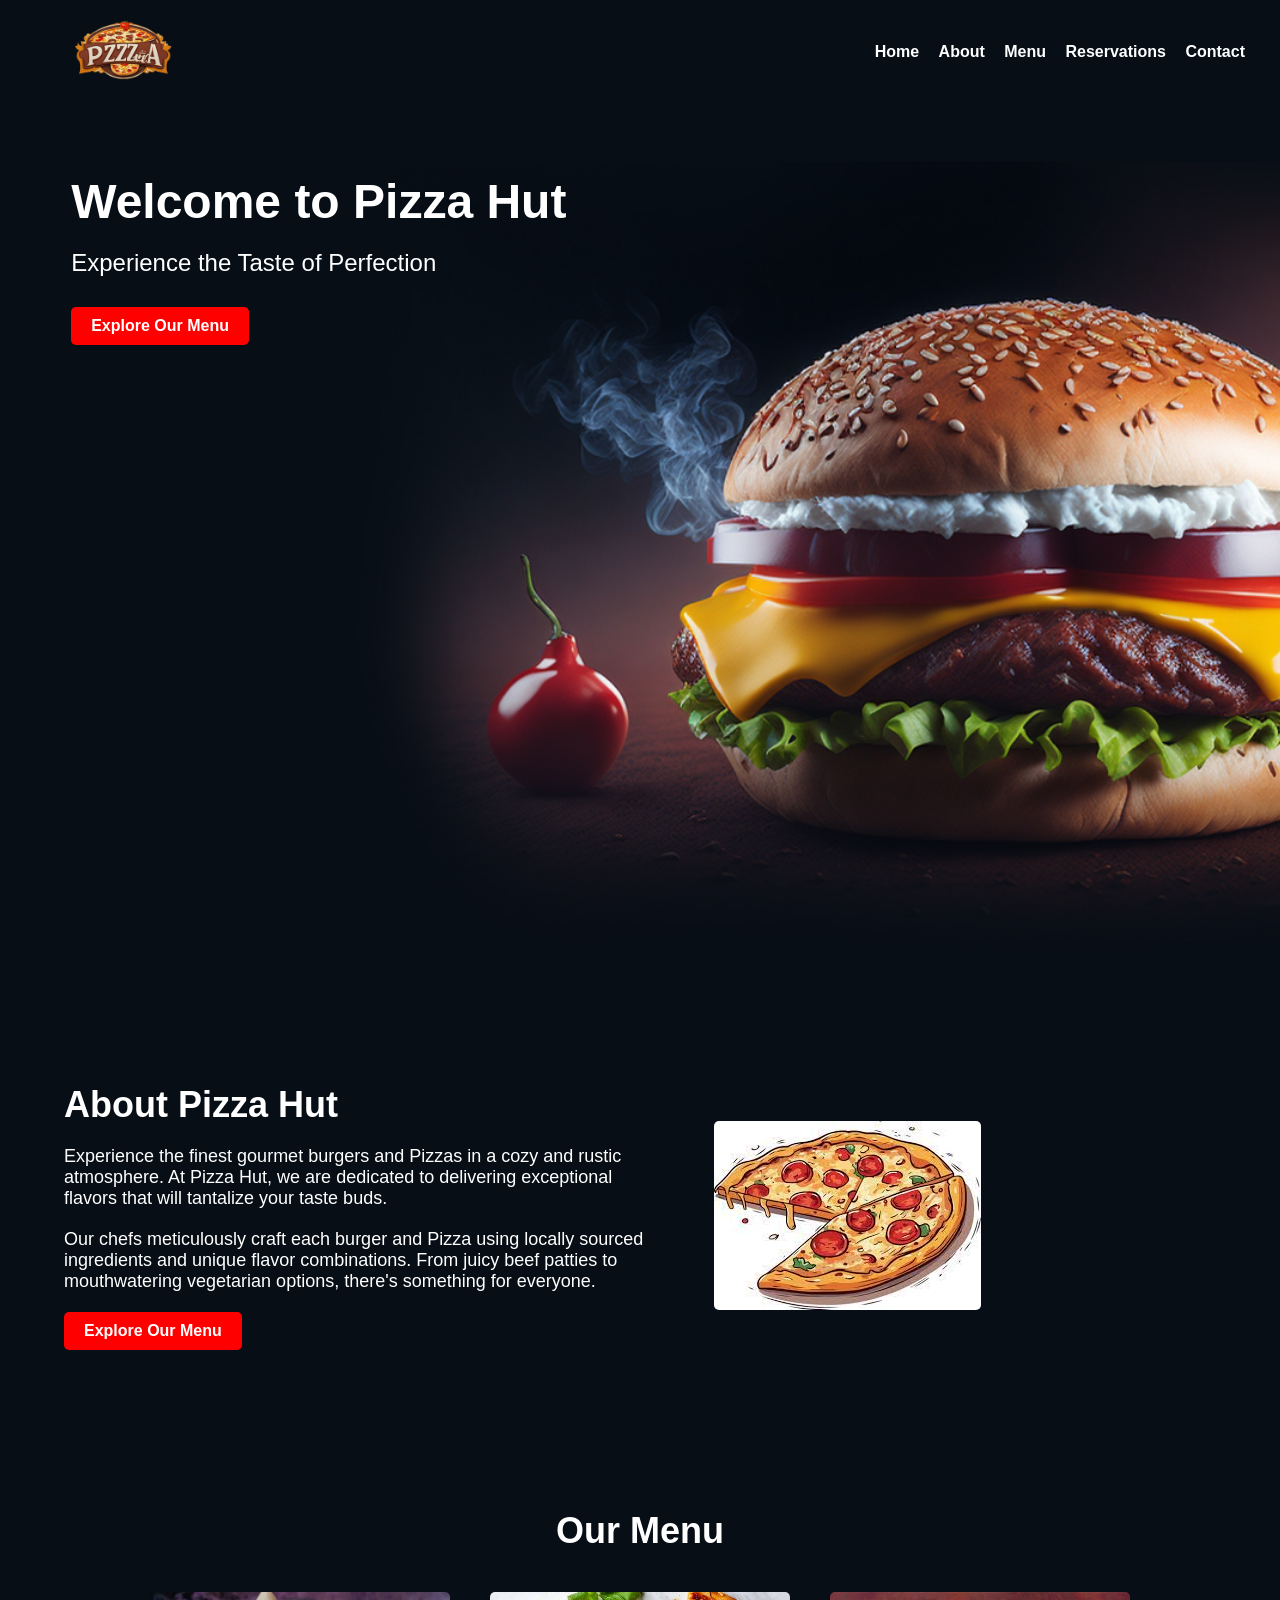
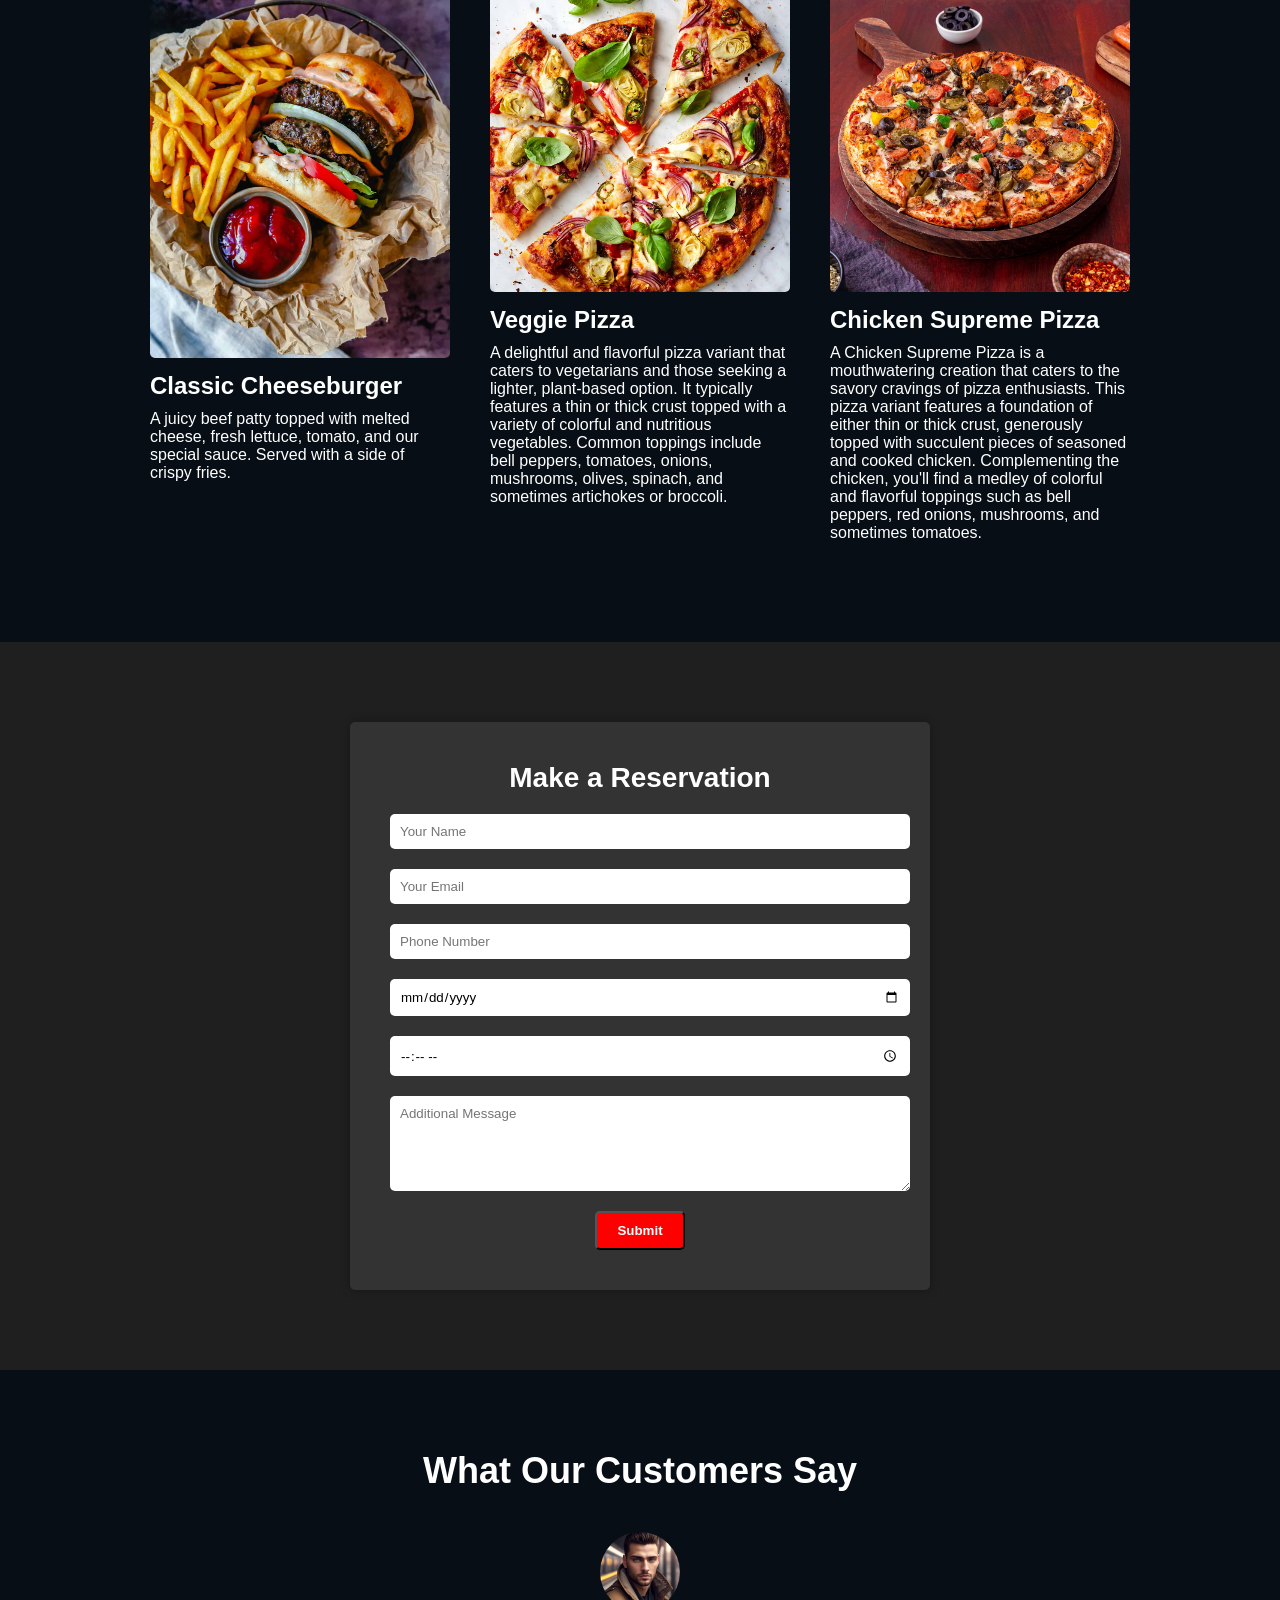
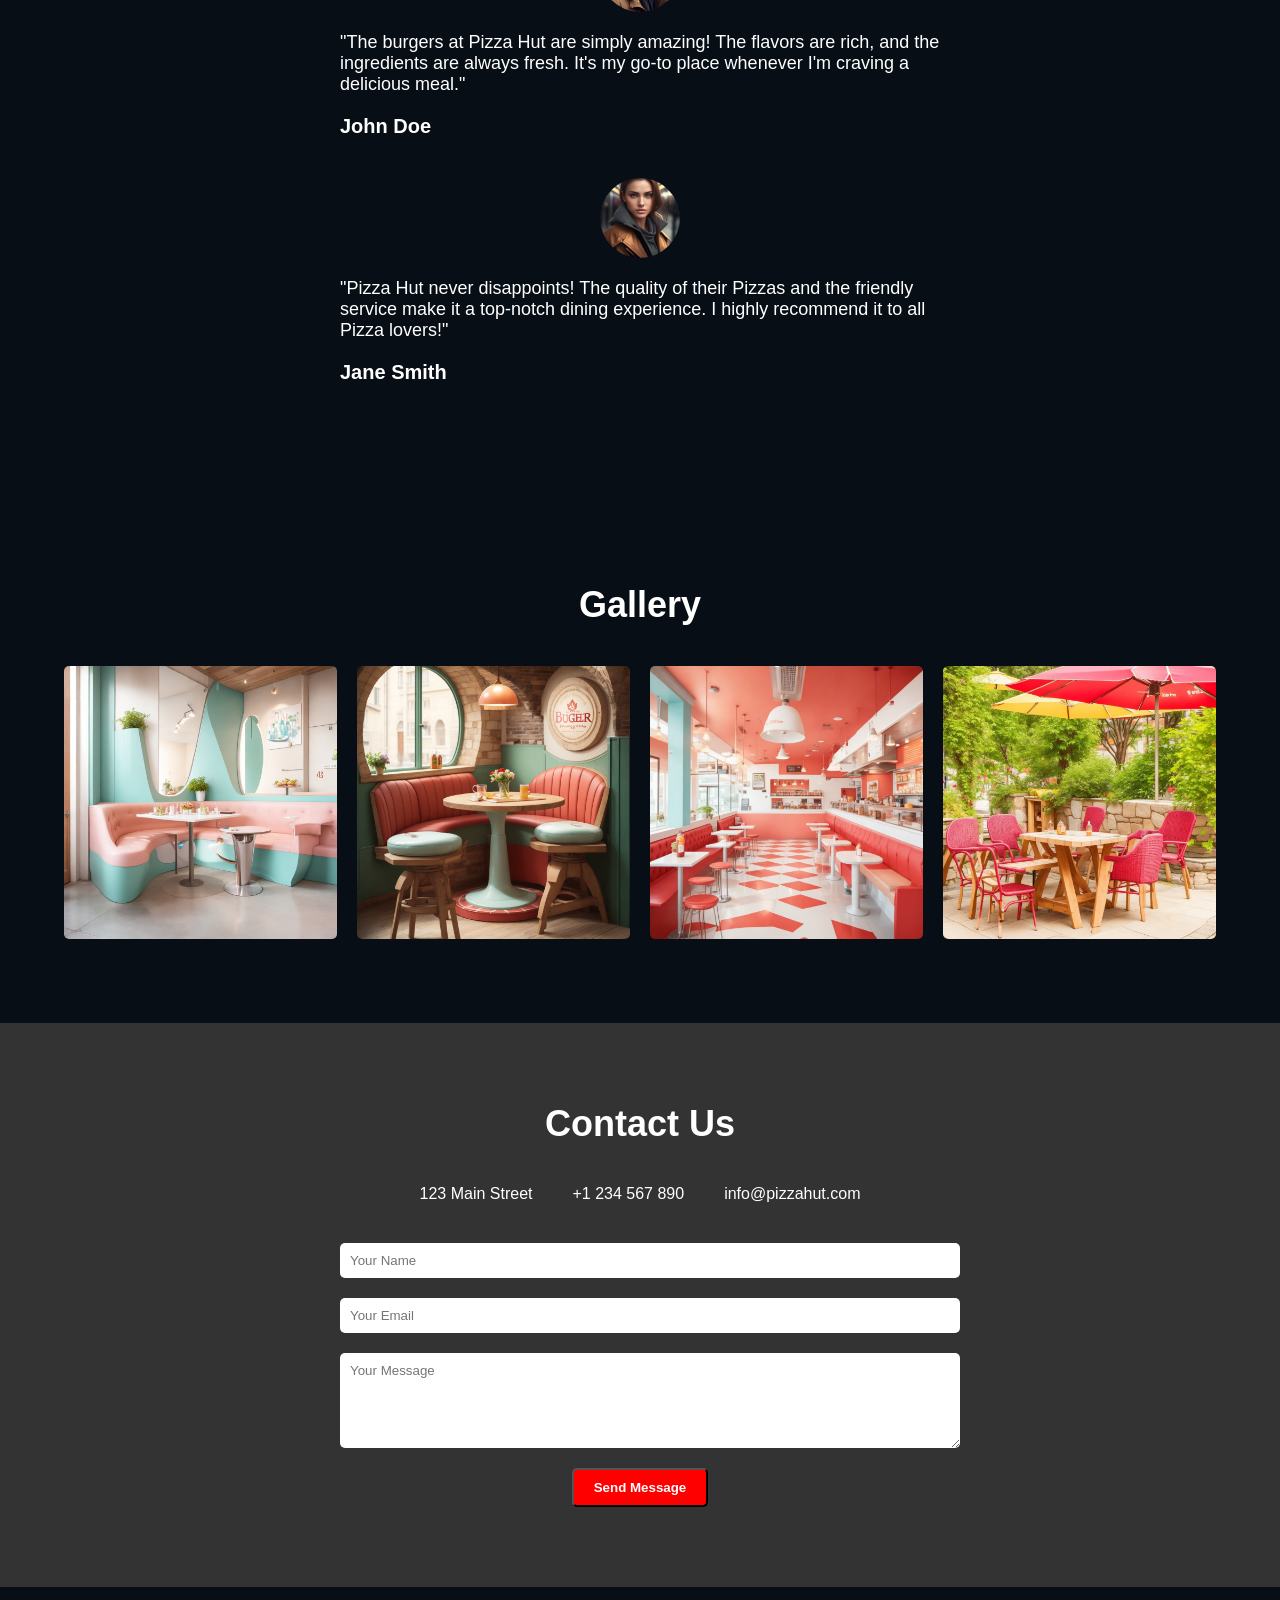
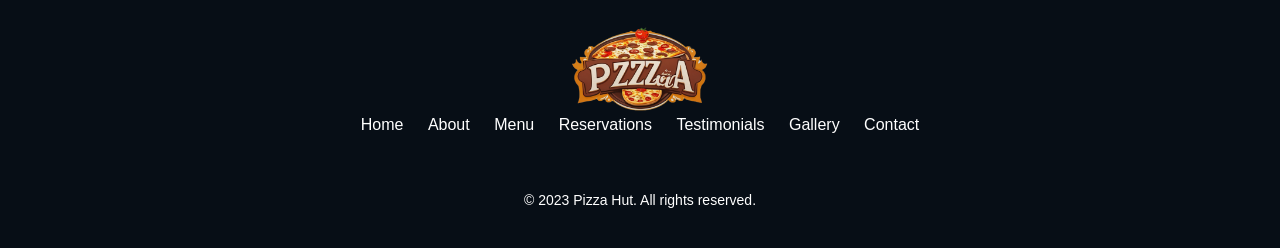
<file: TASK1/index.html>
<!DOCTYPE html>
<html>
<head>

  <title>Pizza Hut</title>
  <link rel="stylesheet" type="text/css" href="style.css">


</head>

<body>
	<header>
	  <div class="logo">
		<img src="iconlogo1.png" alt="Pizza Hut Logo">
	  </div>
	  <nav>
		<ul>
		  <li><a href="#home">Home</a></li>
		  <li><a href="#about">About</a></li>
		  <li><a href="#menu">Menu</a></li>
		  <li><a href="#reservations">Reservations</a></li>
		  <li><a href="#contact">Contact</a></li>
		</ul>
	  </nav>
	</header>

<section class="hero">
  <div class="hero-content">
    <h1>Welcome to Pizza Hut</h1>
    <p>Experience the Taste of Perfection</p>
    <a href="#menu" class="btn">Explore Our Menu</a>
  </div>
</section>

<section class="about dark-theme">
  <div class="about-content">
    <h2>About Pizza Hut</h2>
    <p>Experience the finest gourmet burgers and Pizzas in a cozy and rustic atmosphere. At Pizza Hut, we are dedicated to delivering exceptional flavors that will tantalize your taste buds.</p>
    <p>Our chefs meticulously craft each burger and Pizza using locally sourced ingredients and unique flavor combinations. From juicy beef patties to mouthwatering vegetarian options, there's something for everyone.</p>
    <a href="#menu" class="btn">Explore Our Menu</a>
  </div>
  <div class="about-image">
    <img src="download.jpeg" alt="About Image">
  </div>
</section>


<section class="menu">
  <h2>Our Menu</h2>
  <div class="menu-items">
    <div class="menu-item">
      <img src="Double-Double-Cheeseburger-with-Fries-Recipe-scaled.jpg" alt="Burger 1">
      <h3>Classic Cheeseburger</h3>
      <p>A juicy beef patty topped with melted cheese, fresh lettuce, tomato, and our special sauce. Served with a side of crispy fries.</p>
    </div>
    <div class="menu-item">
      <img src="vegetarian-pizza.jpg" alt="Burger 2">
      <h3>Veggie Pizza</h3>
      <p>A delightful and flavorful pizza variant that caters to vegetarians and those seeking a lighter, plant-based option. It typically features a thin or thick crust topped with a variety of colorful and nutritious vegetables. Common toppings include bell peppers, tomatoes, onions, mushrooms, olives, spinach, and sometimes artichokes or broccoli.</p>
    </div>
    <div class="menu-item">
      <img src="Chicken-Supreme-1.jpeg" alt="Burger 3">
      <h3>Chicken Supreme Pizza</h3>
      <p>A Chicken Supreme Pizza is a mouthwatering creation that caters to the savory cravings of pizza enthusiasts. This pizza variant features a foundation of either thin or thick crust, generously topped with succulent pieces of seasoned and cooked chicken. Complementing the chicken, you'll find a medley of colorful and flavorful toppings such as bell peppers, red onions, mushrooms, and sometimes tomatoes.</p>
    </div>
  </div>
</section>

<section class="reservations">
  <div class="reservation-form">
    <h2>Make a Reservation</h2>
    <form>
      <input type="text" name="name" placeholder="Your Name" required>
      <input type="email" name="email" placeholder="Your Email" required>
      <input type="tel" name="phone" placeholder="Phone Number" required>
      <input type="date" name="date" required>
      <input type="time" name="time" required>
      <textarea name="message" placeholder="Additional Message" rows="5"></textarea>
      <button type="submit">Submit</button>
    </form>
  </div>
</section>


<section class="testimonials">
  <h2>What Our Customers Say</h2>
  <div class="testimonial">
    <img src="customer1.jpg" alt="Customer 1">
    <p>"The burgers at Pizza Hut are simply amazing! The flavors are rich, and the ingredients are always fresh. It's my go-to place whenever I'm craving a delicious meal."</p>
    <h4>John Doe</h4>
  </div>
  <div class="testimonial">
    <img src="customer2.jpg" alt="Customer 2">
    <p>"Pizza Hut never disappoints! The quality of their Pizzas and the friendly service make it a top-notch dining experience. I highly recommend it to all Pizza lovers!"</p>
    <h4>Jane Smith</h4>
  </div>
</section>


<section class="gallery">
  <h2>Gallery</h2>
  <div class="image-grid">
    <div class="image-item">
      <img src="gallery1.jpg" alt="Image 1">
    </div>
    <div class="image-item">
      <img src="gallery2.jpg" alt="Image 2">
    </div>
    <div class="image-item">
      <img src="gallery3.jpg" alt="Image 3">
    </div>
    <div class="image-item">
      <img src="gallery4.jpg" alt="Image 4">
    </div>
  </div>
</section>

<section class="contact">
  <div class="contact-container">
    <h2>Contact Us</h2>
    <div class="contact-info">
      <div class="info-item">
        <i class="fas fa-map-marker-alt"></i>
        <p>123 Main Street</p>
      </div>
      <div class="info-item">
        <i class="fas fa-phone-alt"></i>
        <p>+1 234 567 890</p>
      </div>
      <div class="info-item">
        <i class="fas fa-envelope"></i>
        <p>info@pizzahut.com</p>
      </div>
    </div>
    <form class="contact-form">
      <input type="text" name="name" placeholder="Your Name" required>
      <input type="email" name="email" placeholder="Your Email" required>
      <textarea name="message" placeholder="Your Message" rows="5" required></textarea>
      <button type="submit">Send Message</button>
    </form>
  </div>
</section>




<footer class="footer">
  <div class="footer-content">
    <div class="footer-logo">
      <img src="iconlogo1.png" alt="Logo">
    </div>
    <nav class="footer-links">
      <a href="#">Home</a>
      <a href="#">About</a>
      <a href="#">Menu</a>
      <a href="#">Reservations</a>
      <a href="#">Testimonials</a>
      <a href="#">Gallery</a>
      <a href="#">Contact</a>
    </nav>
    <div class="footer-social">
      <a href="#"><i class="fab fa-facebook"></i></a>
      <a href="#"><i class="fab fa-twitter"></i></a>
      <a href="#"><i class="fab fa-instagram"></i></a>
    </div>
  </div>
  <p class="footer-text">&copy; 2023 Pizza Hut. All rights reserved.</p>
</footer>


</body>
</file>
<file: TASK1/style.css>
*{
    margin: 0;
    padding: 0;
    font-family: 'Noto Sans', sans-serif;
}
/*header*/

header {
  background-color: #070e16;
  padding: 20px;
  display: flex;
  align-items: center;
  justify-content: space-between;
}

.logo img {
  height: 60px;
  margin-left:50px;
}

nav ul {
  list-style: none;
  margin: 0;
  padding: 0;
}

nav ul li {
  display: inline-block;
  margin-right: 15px;
}

nav ul li a {
  text-decoration: none;
  color: white;
  font-weight: bold;
  transition: color 0.3s ease;
}

nav ul li a:hover {
  color: #ff0000;
}

/*hero*/

.hero {
  background-image: url("hero-background1.jpg");
  background-size: cover;
  background-position: center;
  height: 100vh;
  display: flex;


  text-align: left;
  color: #fff;
}

.hero-content {
  max-width: 600px;
  padding: 20px;
  margin-top :50px;
  margin-left: 4%;
  
}

.hero-content h1 {
  font-size: 48px;
  margin-bottom: 20px;
}

.hero-content p {
  font-size: 24px;
  margin-bottom: 30px;
}

.btn {
  display: inline-block;
  background-color: #ff0000;
  color: #fff;
  padding: 10px 20px;
  border-radius: 5px;
  text-decoration: none;
  font-weight: bold;
  transition: background-color 0.3s ease;
}

.btn:hover {
  background-color: #e60000;
}

/*about*/

.about {
  display: flex;
  align-items: center;
  padding: 80px 0;
}

.about-content {
  flex: 1;
  max-width: 600px;
  padding-right: 50px;
  color: #fff;
  margin-left: 5%;
  
  
}

.about h2 {
  font-size: 36px;
  margin-bottom: 20px;
}

.about p {
  font-size: 18px;
  margin-bottom: 20px;
}

.about-image {
  max-width: 50%;
  margin-right: 5%;
}

.about-image img {
  max-width: 100%;
  height: auto;
  border-radius: 5px;
}

.dark-theme {
  background-color: #070e16;
}


/* menu*/
.menu {
  padding: 80px 0;
  text-align: center;
  background-color: #070e16;
}

.menu h2 {
  font-size: 36px;
  margin-bottom: 40px;
  color: #ffffff;
}

.menu-items {
  display: flex;
  justify-content: center;
}

.menu-item {
  max-width: 300px;
  margin: 0 20px;
  text-align: left;
}

.menu-item img {
  max-width: 100%;
  height: auto;
  border-radius: 5px;
  margin-bottom: 10px;
}

.menu-item h3 {
  font-size: 24px;
  margin-bottom: 10px;
  color: #ffffff;
}

.menu-item p {
  font-size: 16px;
  margin-bottom: 20px;
  color: #ffffff;
}

/* reservations*/

.reservations {
  background-color: #1f1f1f;
  padding: 80px 0;
  text-align: center;
}

.reservation-form {
  max-width: 500px;
  margin: 0 auto;
  background-color: #333;
  padding: 40px;
  border-radius: 5px;
  box-shadow: 0 0 10px rgba(0, 0, 0, 0.3);
}

.reservation-form h2 {
  color: #fff;
  font-size: 28px;
  margin-bottom: 20px;
}

.reservation-form form input,
.reservation-form form textarea {
  display: block;
  width: 100%;
  padding: 10px;
  margin-bottom: 20px;
  border-radius: 5px;
  border: none;
}

.reservation-form form button {
  display: inline-block;
  background-color: #ff0000;
  color: #fff;
  padding: 10px 20px;
  border-radius: 5px;
  text-decoration: none;
  font-weight: bold;
  transition: background-color 0.3s ease;
}

.reservation-form form button:hover {
  background-color: #e60000;
}


/* Testimonials Section*/

.testimonials {
  padding: 80px 0;
  text-align: center;
  background-color: #070e16;
}

.testimonials h2 {
  font-size: 36px;
  margin-bottom: 40px;
  color: #fff;
}

.testimonial {
  max-width: 600px;
  margin: 0 auto 40px;
  text-align: left;
}

.testimonial img {
  display: block;
  width: 80px;
  height: 80px;
  border-radius: 50%;
  margin: 0 auto 20px;
}

.testimonial p {
  font-size: 18px;
  margin-bottom: 20px;
  color: #fff;
}

.testimonial h4 {
  font-size: 20px;
  font-weight: bold;
  color: #fff;
}


/* Gallery Section*/

.gallery {
  padding: 80px 0;
  text-align: center;
  background-color: #070e16;
}

.gallery h2 {
  font-size: 36px;
  margin-bottom: 40px;
  color: #fff;
}

.image-grid {
  display: grid;
  grid-template-columns: repeat(4, 1fr);
  grid-gap: 20px;
  margin-left: 5%;
  margin-right: 5%;
}

.image-item img {
  width: 100%;
  height: auto;
  border-radius: 5px;
}


/* Contact Section*/

.contact {
  background-color: #333;
  padding: 80px 0;
  text-align: center;
  color: #fff;
}

.contact-container {
  max-width: 600px;
  margin: 0 auto;
}

.contact h2 {
  font-size: 36px;
  margin-bottom: 40px;
}

.contact-info {
  display: flex;
  justify-content: center;
  margin-bottom: 40px;
}

.info-item {
  margin: 0 20px;
  text-align: center;
}

.info-item i {
  font-size: 24px;
  margin-bottom: 10px;
}

.contact-form input,
.contact-form textarea {
  display: block;
  width: 100%;
  padding: 10px;
  margin-bottom: 20px;
  border-radius: 5px;
  border: none;
}

.contact-form textarea {
  resize: vertical;
}

.contact-form button {
  display: inline-block;
  background-color: #ff0000;
  color: #fff;
  padding: 10px 20px;
  border-radius: 5px;
  text-decoration: none;
  font-weight: bold;
  transition: background-color 0.3s ease;
}

.contact-form button:hover {
  background-color: #e60000;
}


/* Footer*/

.footer {
  background-color: #070e16;
  padding: 40px 0;
  color: #fff;
  text-align: center;
}

.footer-content {
  display: flex;
  flex-direction: column;
  align-items: center;
  margin-bottom: 40px;
}

.footer-logo img {
  max-width: 150px;
}

.footer-links a {
  color: #fff;
  margin: 0 10px;
  text-decoration: none;
}

.footer-social a {
  color: #fff;
  margin: 0 5px;
  text-decoration: none;
}

.footer-text {
  font-size: 14px;
}
</file>
